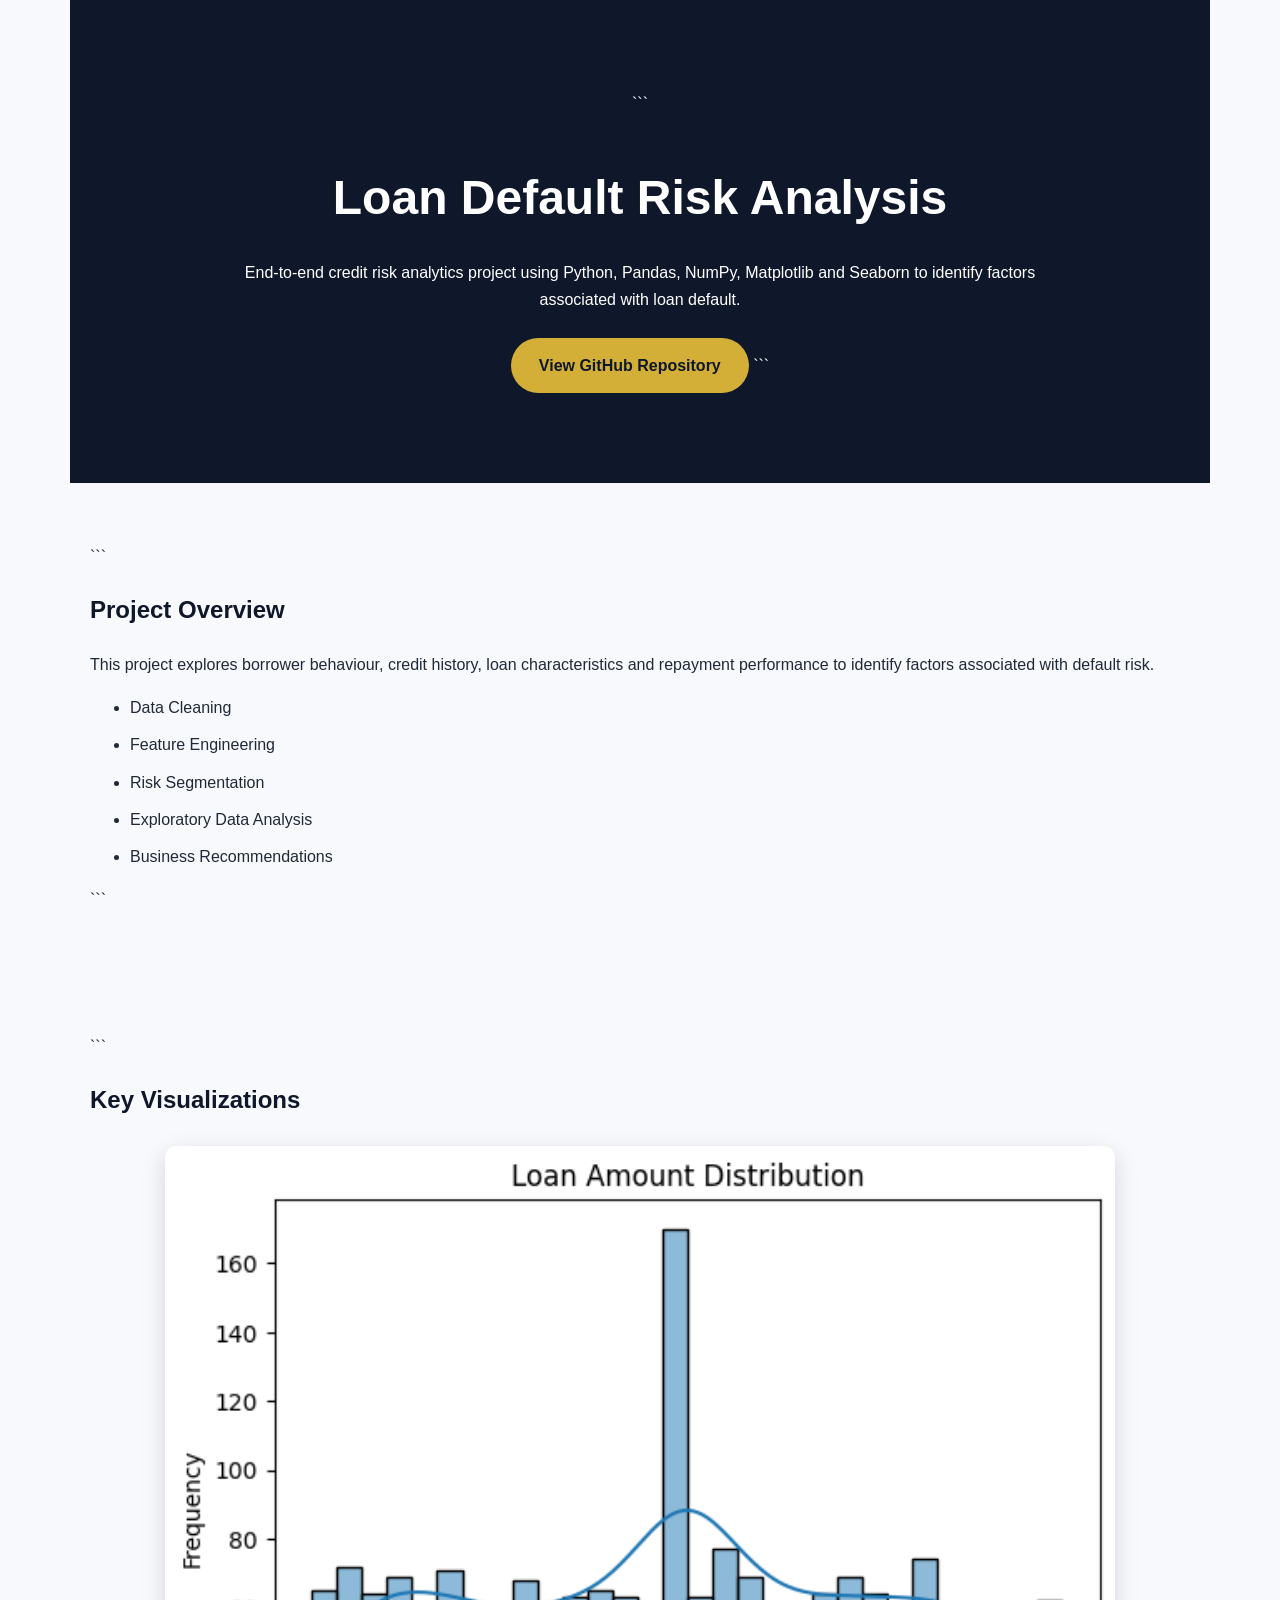
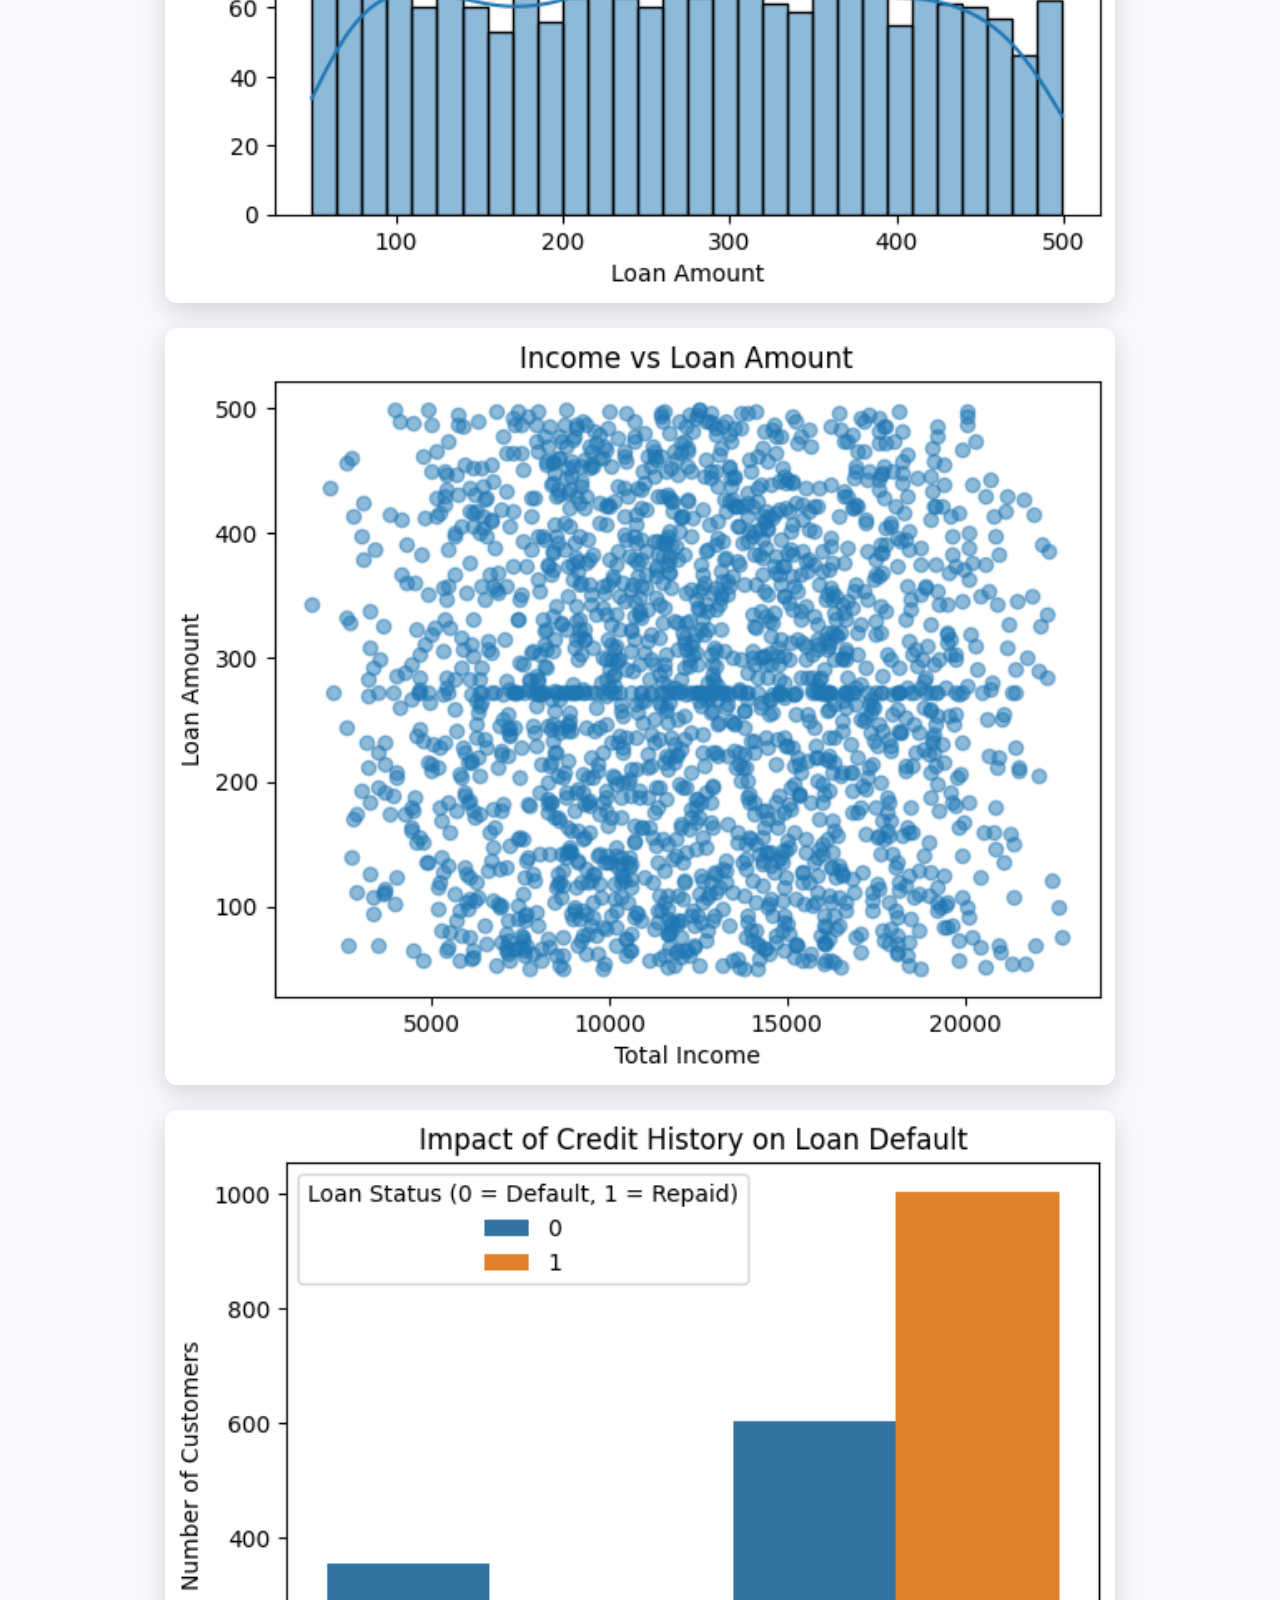
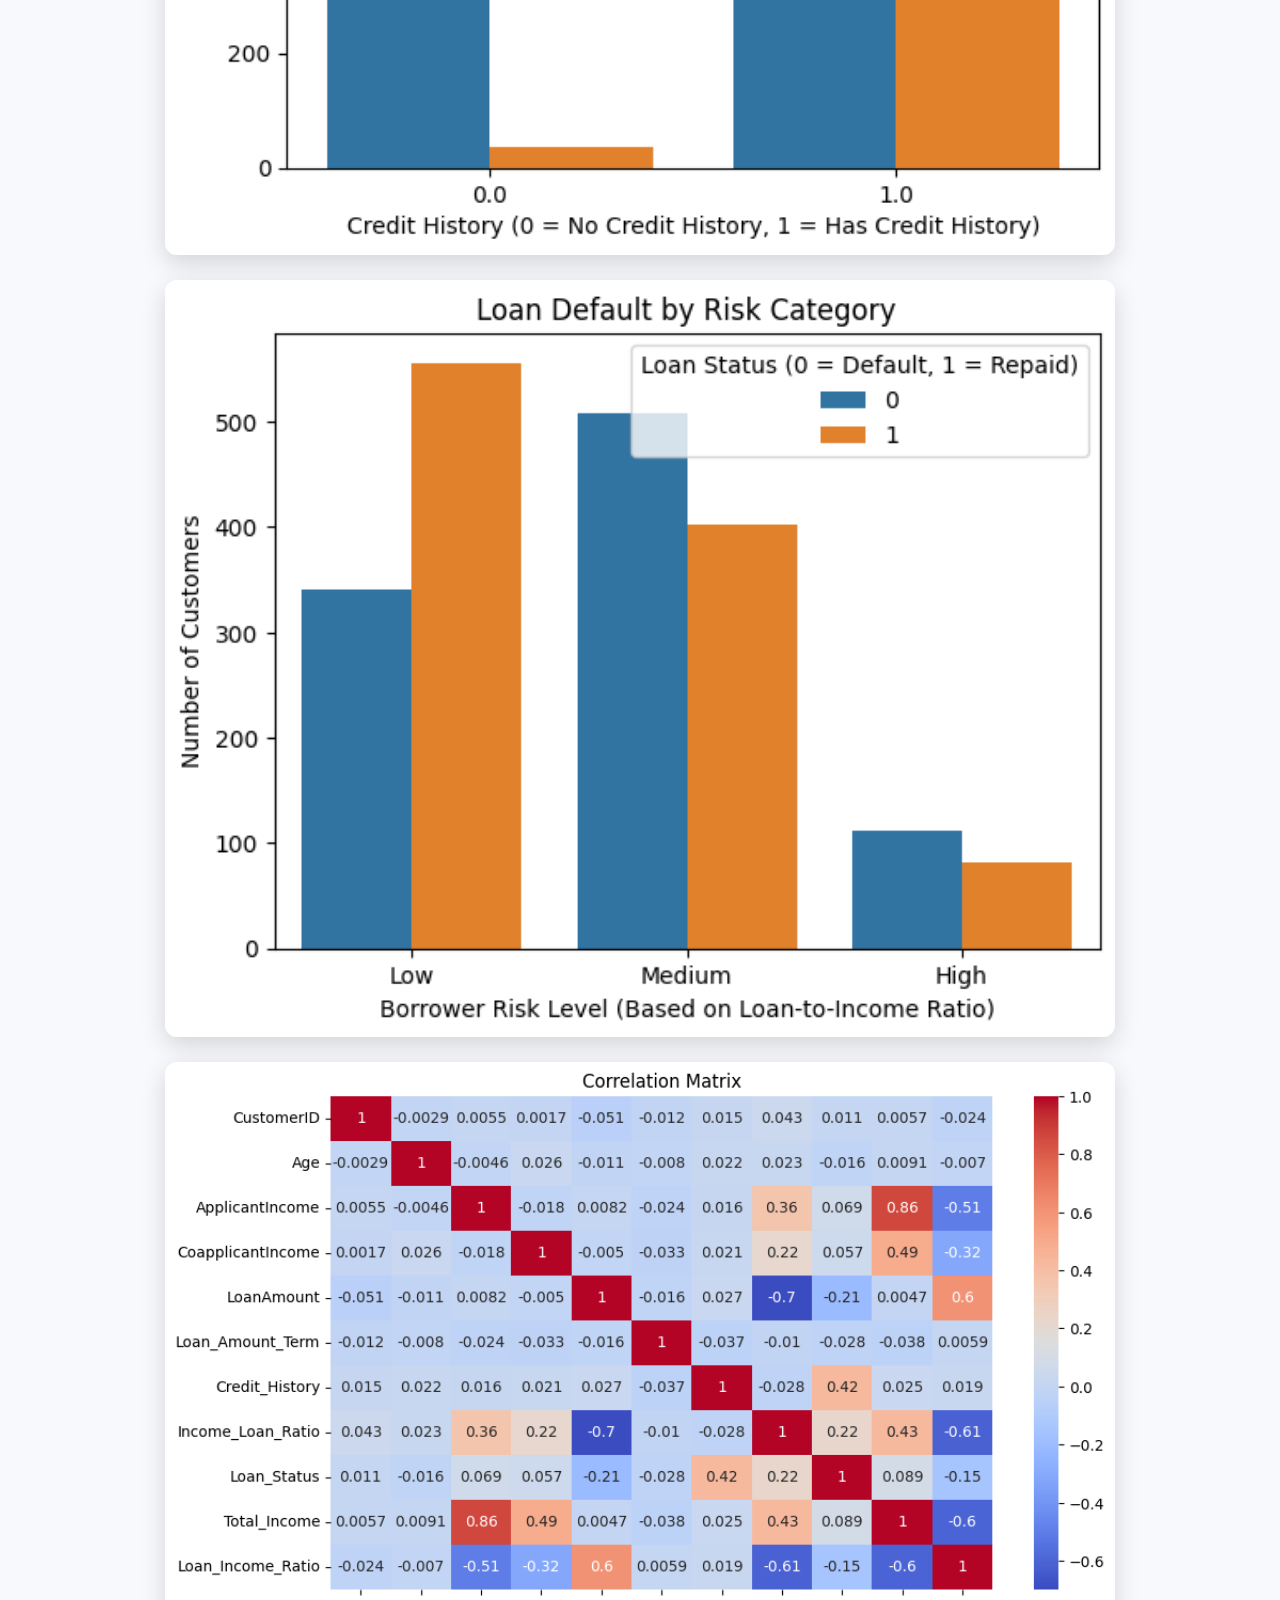
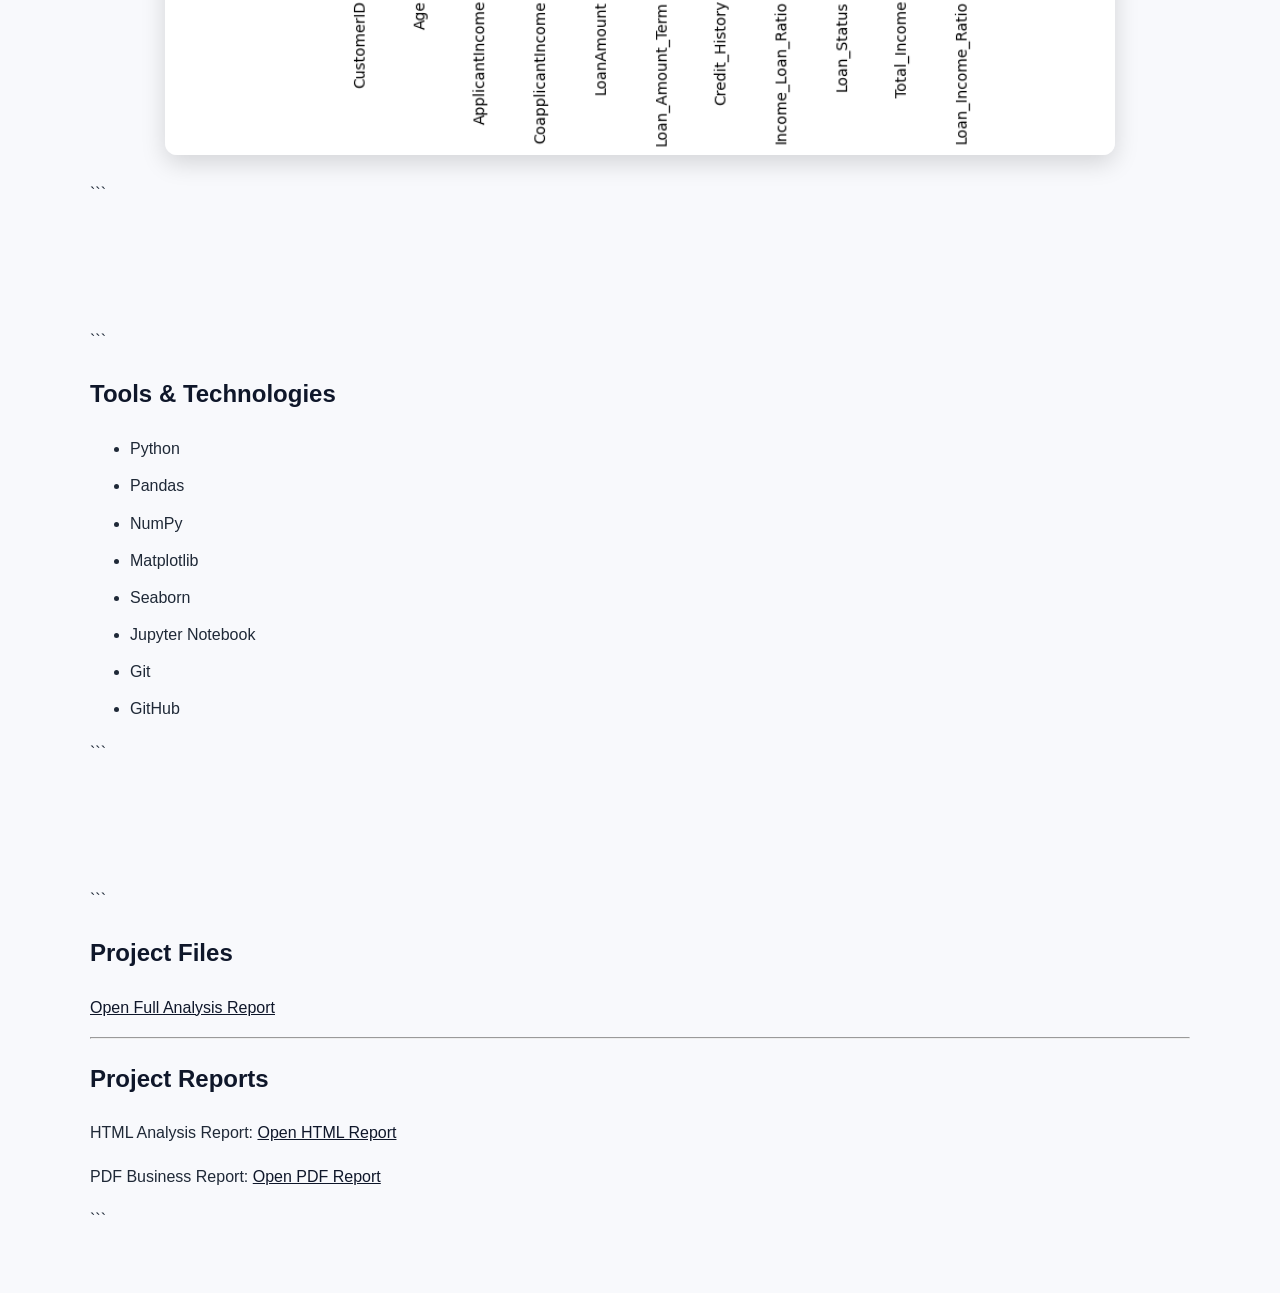
<file: index.html>
<!DOCTYPE html>

<html lang="en">

<head>
    <meta charset="UTF-8">
    <meta name="viewport" content="width=device-width, initial-scale=1.0">
    <title>Loan Default Risk Analysis</title>
    <link rel="stylesheet" href="style.css">
</head>

<body>

<section class="hero">

```
<h1>Loan Default Risk Analysis</h1>

<p>
    End-to-end credit risk analytics project using
    Python, Pandas, NumPy, Matplotlib and Seaborn
    to identify factors associated with loan default.
</p>

<a href="https://github.com/alfred-iheanacho/loan-default-risk-analysis"
   class="custom-btn">
    View GitHub Repository
</a>
```

</section>

<section>

```
<h2>Project Overview</h2>

<p>
    This project explores borrower behaviour,
    credit history, loan characteristics and
    repayment performance to identify factors
    associated with default risk.
</p>

<ul>
    <li>Data Cleaning</li>
    <li>Feature Engineering</li>
    <li>Risk Segmentation</li>
    <li>Exploratory Data Analysis</li>
    <li>Business Recommendations</li>
</ul>
```

</section>

<section>

```
<h2>Key Visualizations</h2>

<img src="outputs/charts/Loan Amount Distribution.png" alt="Loan Amount Distribution">

<img src="outputs/charts/Income vs Loan Amount.png" alt="Income vs Loan Amount">

<img src="outputs/charts/Impact of Credit History on Loan Default.png" alt="Credit History Impact">

<img src="outputs/charts/Loan Default by Risk Category.png" alt="Risk Category">

<img src="outputs/charts/Correlation Matrix.png" alt="Correlation Matrix">
```

</section>

<section>

```
<h2>Tools & Technologies</h2>

<ul>
    <li>Python</li>
    <li>Pandas</li>
    <li>NumPy</li>
    <li>Matplotlib</li>
    <li>Seaborn</li>
    <li>Jupyter Notebook</li>
    <li>Git</li>
    <li>GitHub</li>
</ul>
```

</section>

<section>

```
<h2>Project Files</h2>

<p>
    <a href="notebooks/loan_analysis.html" target="_blank">
        Open Full Analysis Report
    </a>
</p>

<hr>

<h2>Project Reports</h2>

<p>
    HTML Analysis Report:
    <a href="notebooks/loan_analysis.html" target="_blank">
        Open HTML Report
    </a>
</p>

<p>
    PDF Business Report:
    <a href="outputs/reports/LOAN_DEFAULT_RISK_ANALYSIS_REPORT.pdf" target="_blank">
        Open PDF Report
    </a>
</p>
```

</section>

</body>

</html>
</file>
<file: style.css>
body {
background: #f8f9fc;
color: #1f2937;
font-family: "Segoe UI", sans-serif;
margin: 0;
padding: 0;
line-height: 1.7;
}

.hero {
background: #0f172a;
color: white;
text-align: center;
padding: 90px 20px;
}

.hero h1 {
font-size: 3rem;
margin-bottom: 20px;
}

.hero p {
max-width: 800px;
margin: auto;
}

.custom-btn {
display: inline-block;
margin-top: 25px;
background: #d4af37;
color: #0f172a;
text-decoration: none;
padding: 14px 28px;
border-radius: 999px;
font-weight: bold;
}

.custom-btn:hover {
background: #b8962f;
}

section {
max-width: 1100px;
margin: auto;
padding: 60px 20px;
}

h2 {
color: #0f172a;
}

img {
width: 100%;
max-width: 950px;
display: block;
margin: 25px auto;
border-radius: 12px;
box-shadow: 0 8px 25px rgba(0,0,0,0.15);
}

ul li {
margin-bottom: 10px;
}

a {
color: #0f172a;
}
</file>
